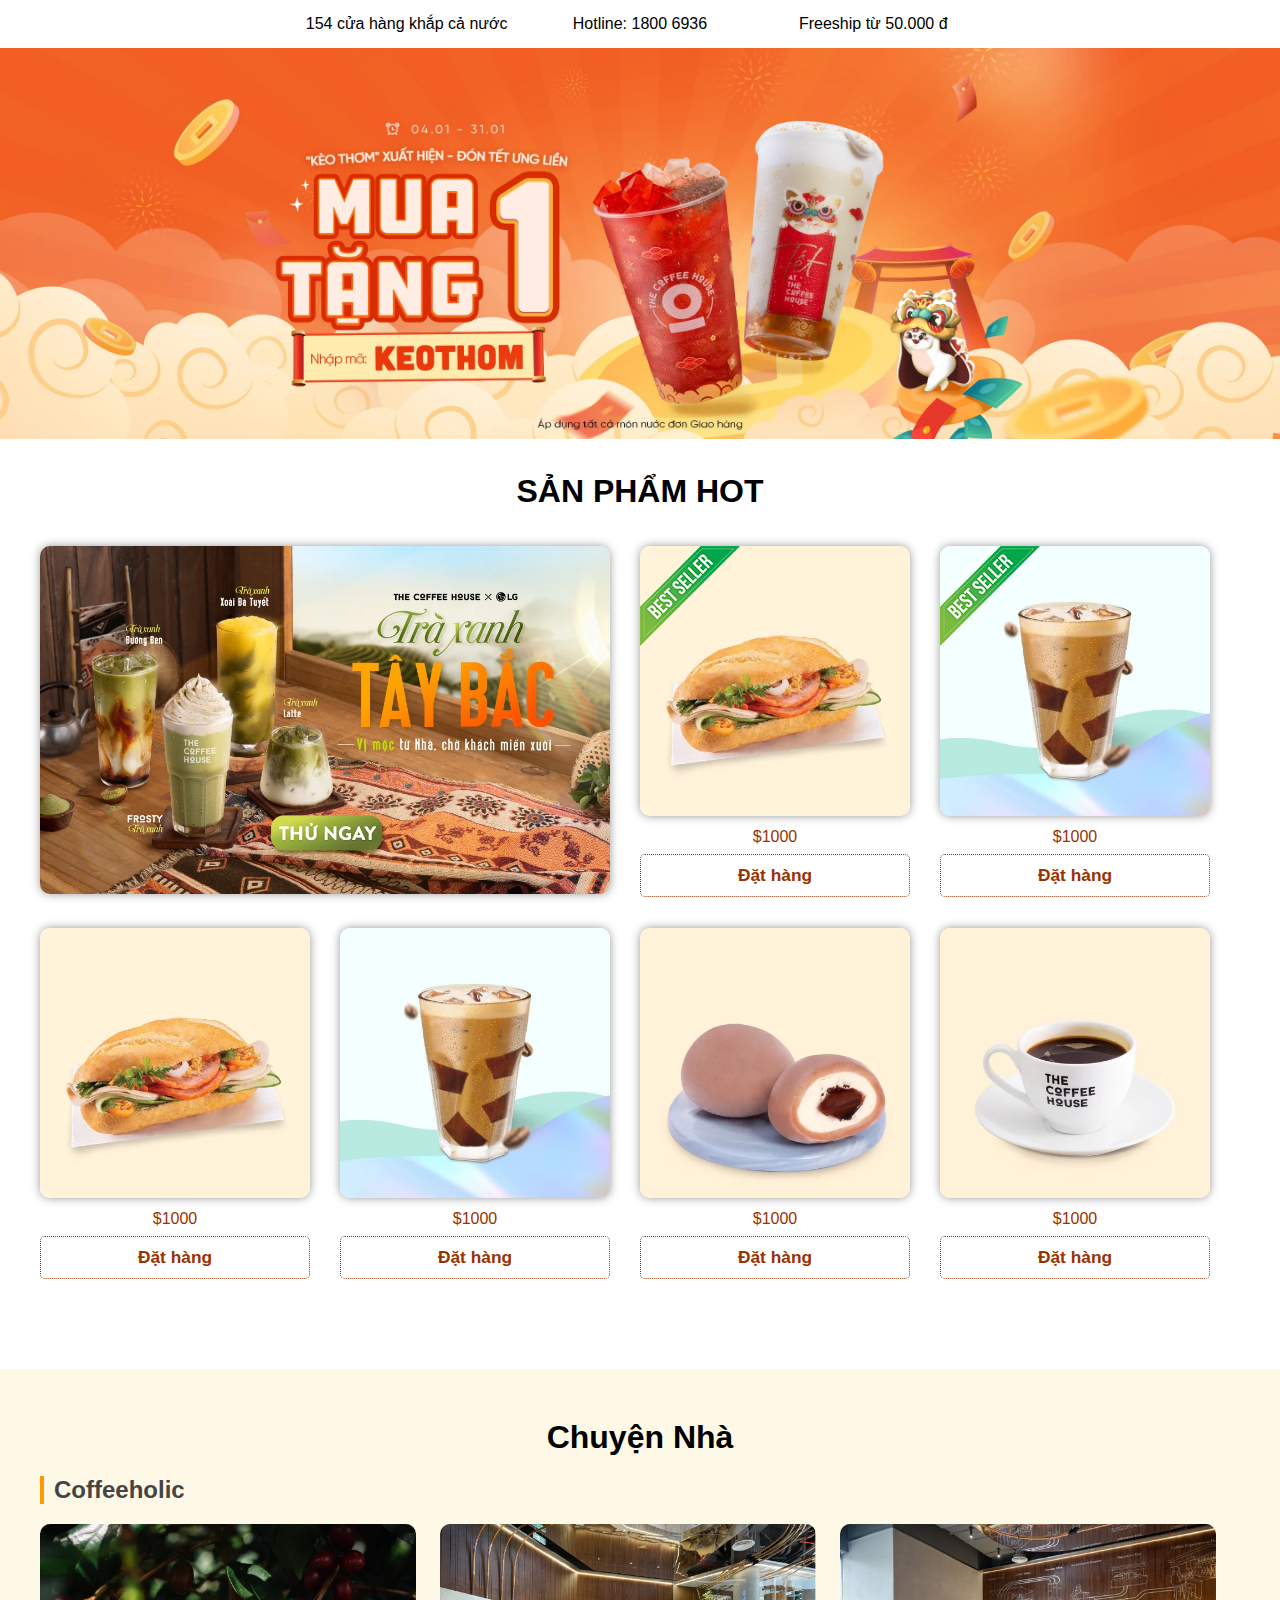
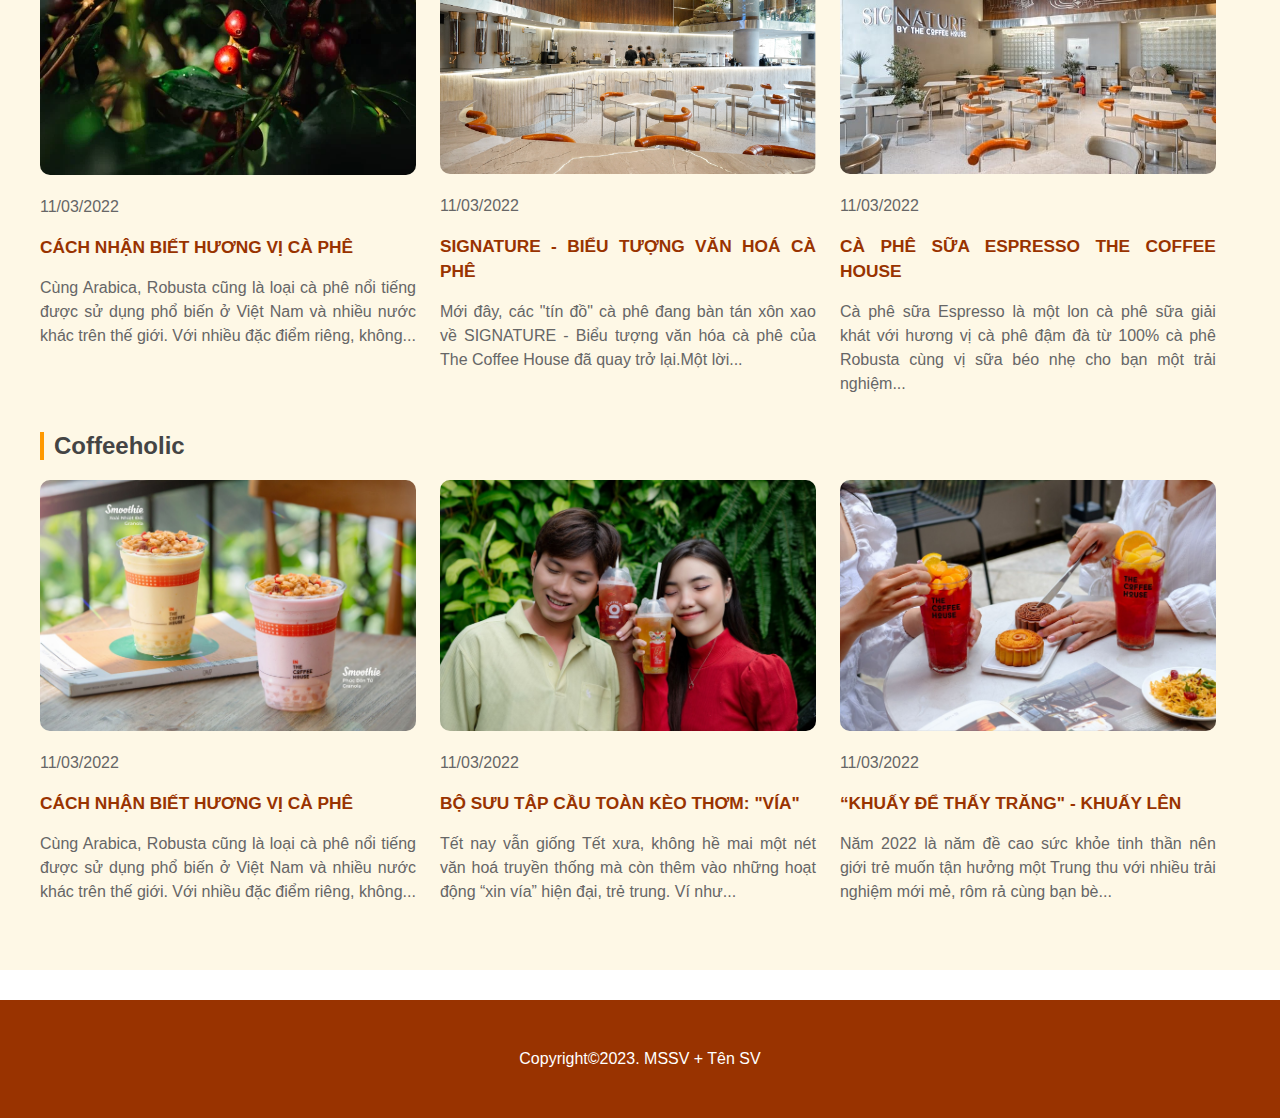
<file: image/htdocs/WD18302/layout/index.html>
<!DOCTYPE html>
<html lang="en">

<head>
    <meta charset="UTF-8">
    <meta http-equiv="X-UA-Compatible" content="IE=edge">
    <meta name="viewport" content="width=device-width, initial-scale=1.0">
    <title>Coffe House</title>
    <link rel="stylesheet" href="css/style.css">
</head>

<body>
    <div class="containerfull padd20">
        <div class="container2 ">
            <div class="box3">154 cửa hàng khắp cả nước</div>
            <div class="box3">Hotline: 1800 6936</div>
            <div class="box3">Freeship từ 50.000 đ</div>
        </div>
    </div>
    <div class="containerfull">
        <img src="images/banner.webp" alt="">
    </div>

    <section class="containerfull">
        <div class="container">
            <h1>SẢN PHẨM HOT</h1><br><br>
            <div class="containerfull">
                <div class="box50 mr15">
                    <img src="images/banner2.webp" alt="">
                </div>
                <div class="box25 mr15">
                    <div class="best"></div>
                    <img src="images/sp1.webp" alt="">
                    <span class="price">$1000</span>
                    <button>Đặt hàng</button>
                </div>
                <div class="box25 mr15">
                    <div class="best"></div>
                    <img src="images/sp2.webp" alt="">
                    <span class="price">$1000</span>
                    <button>Đặt hàng</button>
                </div>
            </div>
            <div class="containerfull mr30">
                <div class="box25 mr15">
                    <img src="images/sp1.webp" alt="">
                    <span class="price">$1000</span>
                    <button>Đặt hàng</button>
                </div>
                <div class="box25 mr15">
                    <img src="images/sp2.webp" alt="">
                    <span class="price">$1000</span>
                    <button>Đặt hàng</button>
                </div>
                <div class="box25 mr15">
                    <img src="images/sp3.webp" alt="">
                    <span class="price">$1000</span>
                    <button>Đặt hàng</button>
                </div>
                <div class="box25 mr15">
                    <img src="images/sp4.webp" alt="">
                    <span class="price">$1000</span>
                    <button>Đặt hàng</button>
                </div>
            </div>

        </div>
    </section>


    <section class="containerfull bg1 padd50">
        <div class="container">
            <h1>Chuyện Nhà</h1>
            <div class="row">
                <h2>Coffeeholic</h2>
            </div>
            <div class="row">
                <div class="boxnews mr2pt">
                    <img src="images/hinh2.webp" alt="">
                    <p>11/03/2022</p>
                    <p><a href="#">CÁCH NHẬN BIẾT HƯƠNG VỊ CÀ PHÊ</a></p>
                    <p>Cùng Arabica, Robusta cũng là loại cà phê nổi tiếng được sử dụng phổ biến ở Việt Nam và nhiều nước khác trên thế giới. Với nhiều đặc điểm riêng, không...</p>
                </div>
                <div class="boxnews mr2pt">
                    <img src="images/hinh6.jpg" alt="">
                    <p>11/03/2022</p>
                    <p><a href="#">SIGNATURE - BIỂU TƯỢNG VĂN HOÁ CÀ PHÊ</a></p>
                    <p>Mới đây, các "tín đồ" cà phê đang bàn tán xôn xao về SIGNATURE - Biểu tượng văn hóa cà phê của The Coffee House đã quay trở lại.Một lời...</p>
                </div>
                <div class="boxnews mr2pt">
                    <img src="images/hinh3.jpg" alt="">
                    <p>11/03/2022</p>
                    <p><a href="#">CÀ PHÊ SỮA ESPRESSO THE COFFEE HOUSE</a></p>
                    <p>Cà phê sữa Espresso là một lon cà phê sữa giải khát với hương vị cà phê đậm đà từ 100% cà phê Robusta cùng vị sữa béo nhẹ cho bạn một trải nghiệm...</p>
                </div>
            </div>
            <div class="row">
                <h2>Coffeeholic</h2>
            </div>
            <div class="row">
                <div class="boxnews mr2pt">
                    <img src="images/hinh7.jpg" alt="">
                    <p>11/03/2022</p>
                    <p><a href="#">CÁCH NHẬN BIẾT HƯƠNG VỊ CÀ PHÊ</a></p>
                    <p>Cùng Arabica, Robusta cũng là loại cà phê nổi tiếng được sử dụng phổ biến ở Việt Nam và nhiều nước khác trên thế giới. Với nhiều đặc điểm riêng, không...</p>
                </div>
                <div class="boxnews mr2pt">
                    <img src="images/hinh5.jpg" alt="">
                    <p>11/03/2022</p>
                    <p><a href="#">BỘ SƯU TẬP CẦU TOÀN KÈO THƠM: "VÍA"</a></p>
                    <p>Tết nay vẫn giống Tết xưa, không hề mai một nét văn hoá truyền thống mà còn thêm vào những hoạt động “xin vía” hiện đại, trẻ trung. Ví như...</p>
                </div>
                <div class="boxnews mr2pt">
                    <img src="images/hinh4.jpg" alt="">
                    <p>11/03/2022</p>
                    <p><a href="#">“KHUẤY ĐỂ THẤY TRĂNG" - KHUẤY LÊN</a></p>
                    <p>Năm 2022 là năm đề cao sức khỏe tinh thần nên giới trẻ muốn tận hưởng một Trung thu với nhiều trải nghiệm mới mẻ, rôm rả cùng bạn bè...</p>
                </div>
            </div>

        </div>
    </section>

    <footer class="containerfull padd50">
        Copyright&copy;2023. MSSV + Tên SV
    </footer>

</body>

</html>
</file>
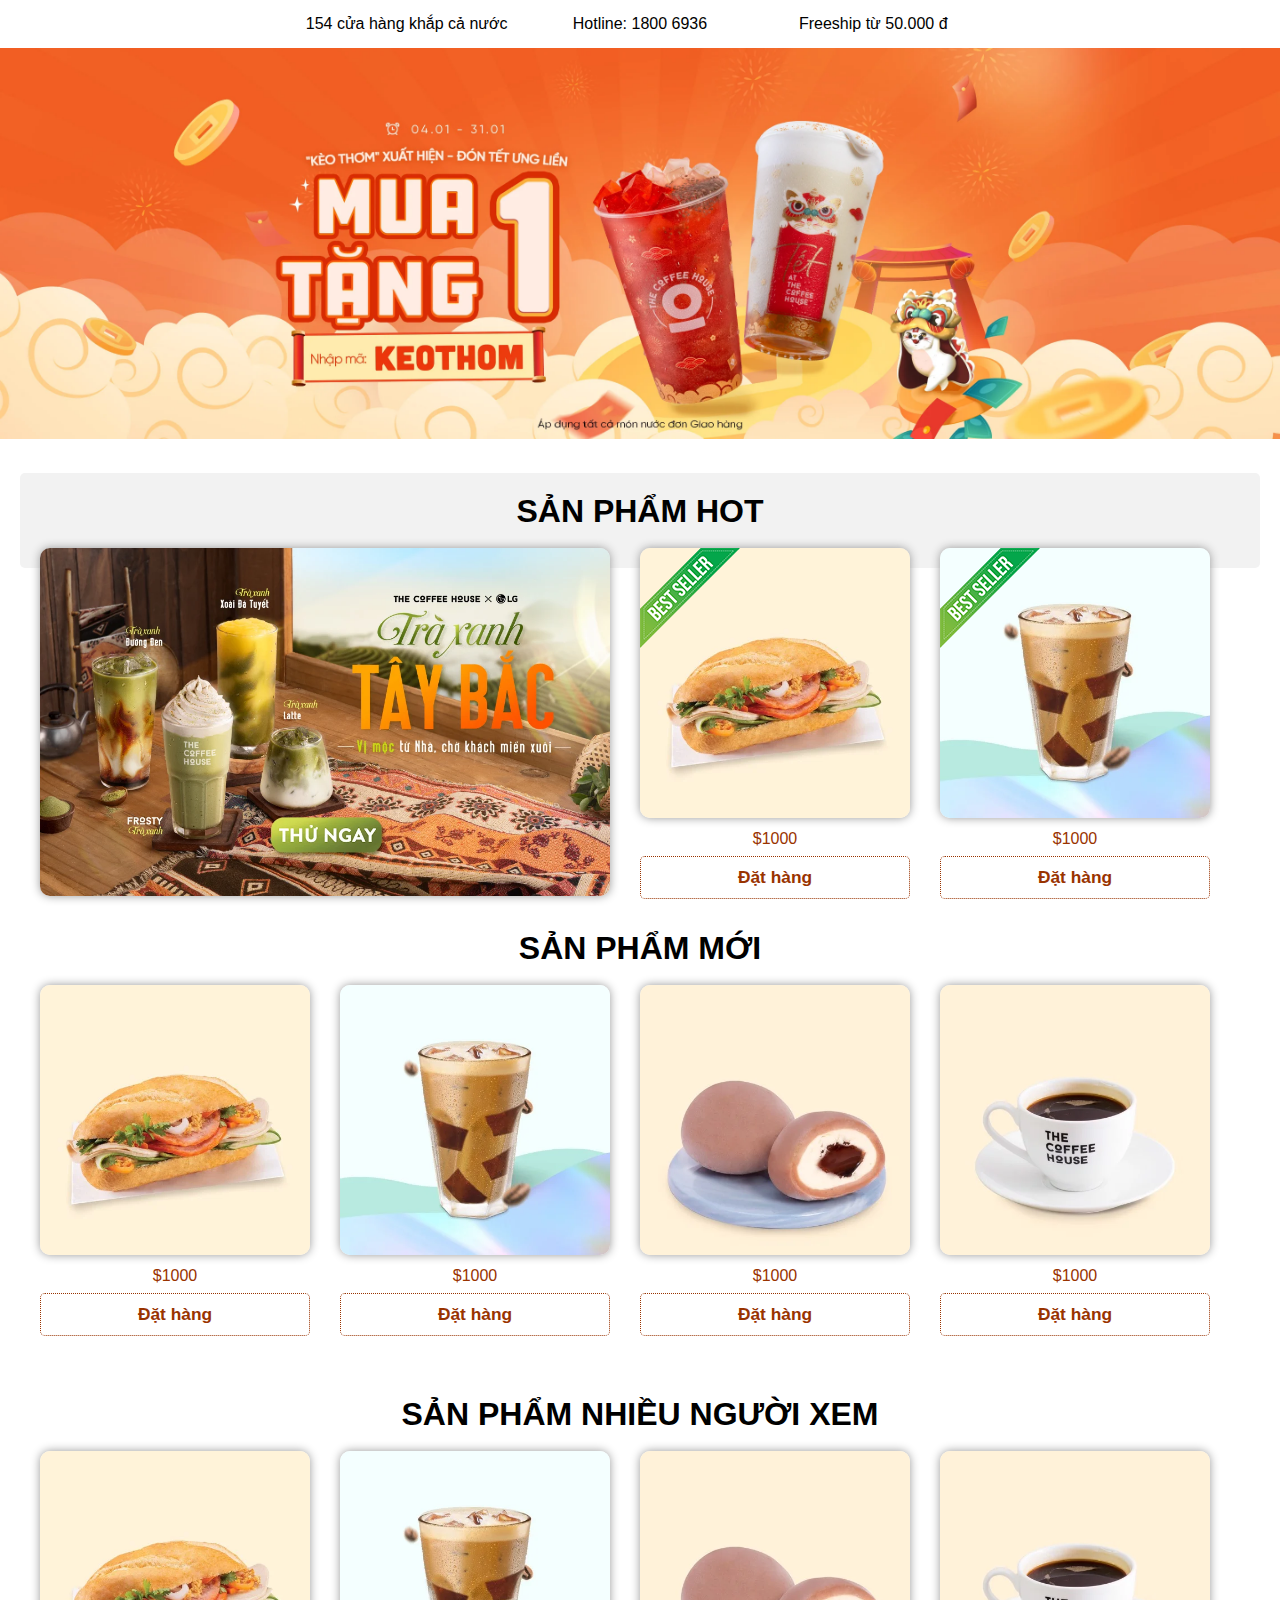
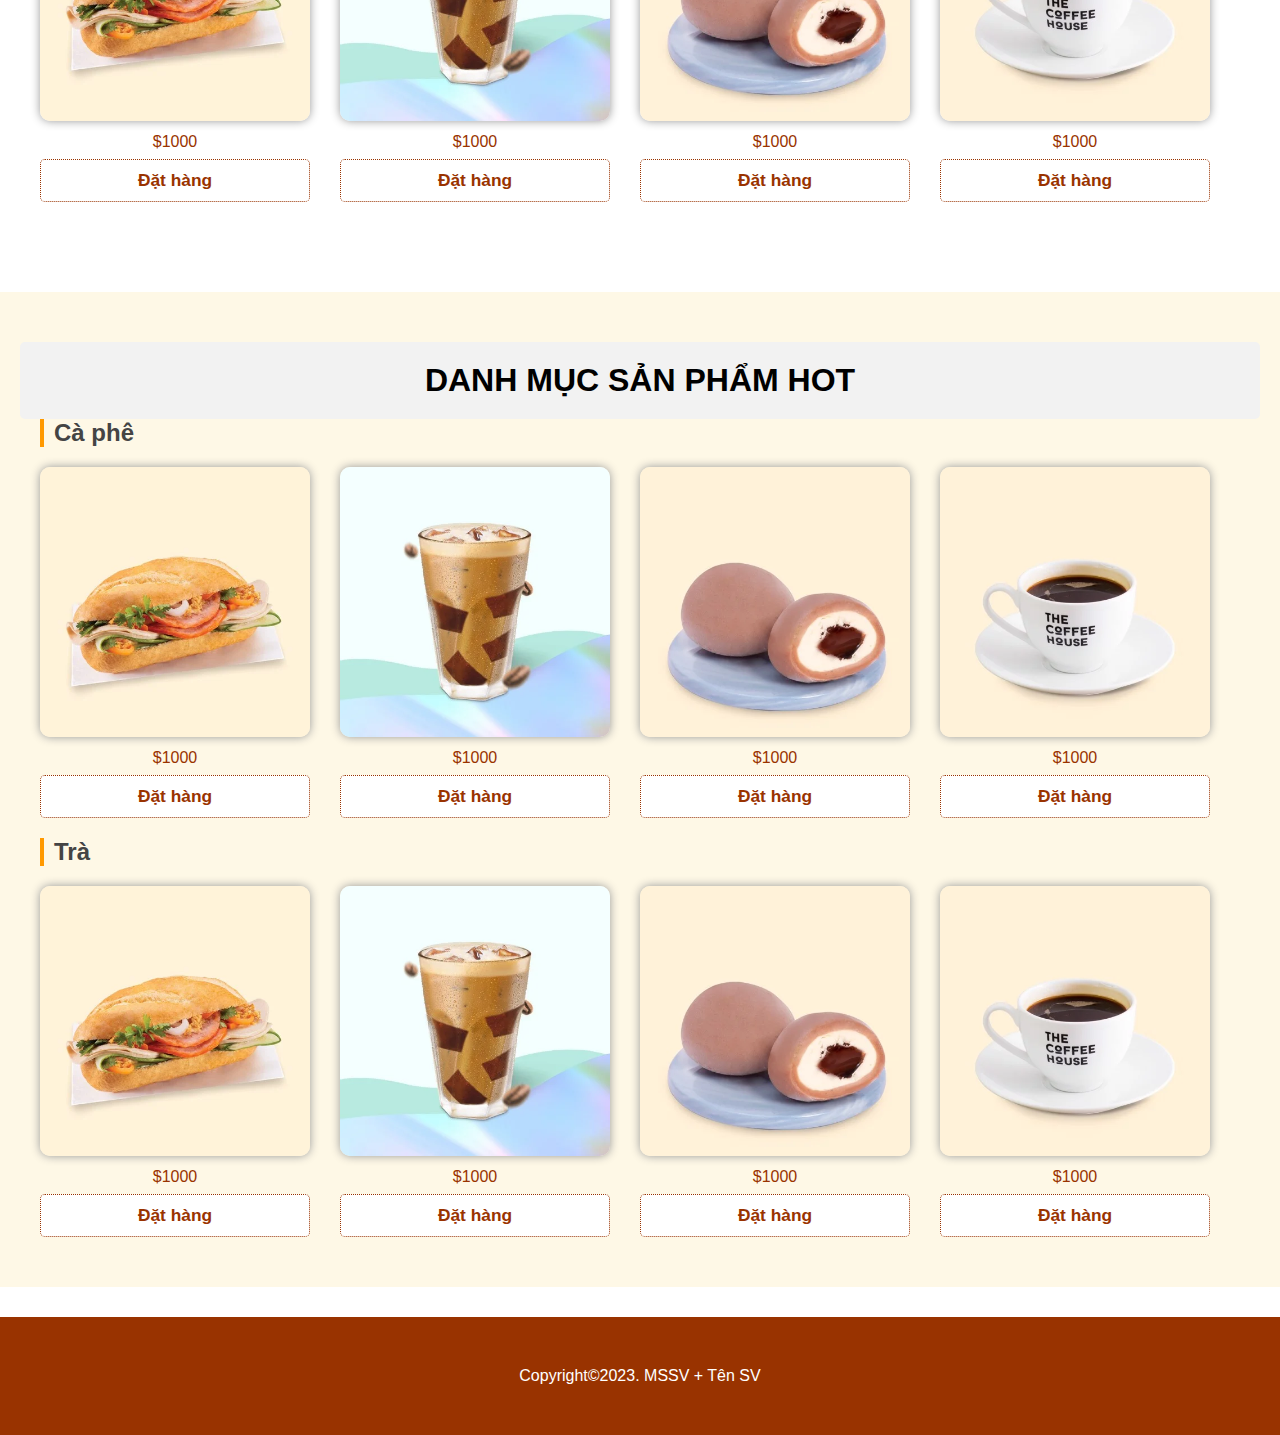
<file: image/htdocs/xthca3/layout/index.html>
<!DOCTYPE html>
<html lang="en">

<head>
    <meta charset="UTF-8">
    <meta http-equiv="X-UA-Compatible" content="IE=edge">
    <meta name="viewport" content="width=device-width, initial-scale=1.0">
    <title>Coffe House</title>
    <link rel="stylesheet" href="css/style.css">
    
</head>

<body>
    <div class="containerfull padd20">
        <div class="container2 ">
            <div class="box3">154 cửa hàng khắp cả nước</div>
            <div class="box3">Hotline: 1800 6936</div>
            <div class="box3">Freeship từ 50.000 đ</div>
        </div>
    </div>
    <div class="containerfull">
        <img src="images/banner.webp" alt="">
    </div>

    <section class="containerfull">
        <div class="container">
            <h1>SẢN PHẨM HOT</h1><br>
            <div class="containerfull">
                <div class="box50 mr15">
                    <img src="images/banner2.webp" alt="">
                </div>
                <div class="box25 mr15">
                    <div class="best"></div>
                    <img src="images/sp1.webp" alt="">
                    <span class="price">$1000</span>
                    <button>Đặt hàng</button>
                </div>
                <div class="box25 mr15">
                    <div class="best"></div>
                    <img src="images/sp2.webp" alt="">
                    <span class="price">$1000</span>
                    <button>Đặt hàng</button>
                </div>
            </div>
            
            <div class="containerfull mr30">
                <h1>SẢN PHẨM MỚI</h1><br>
                <div class="box25 mr15">
                    <img src="images/sp1.webp" alt="">
                    <span class="price">$1000</span>
                    <button>Đặt hàng</button>
                </div>
                <div class="box25 mr15">
                    <img src="images/sp2.webp" alt="">
                    <span class="price">$1000</span>
                    <button>Đặt hàng</button>
                </div>
                <div class="box25 mr15">
                    <img src="images/sp3.webp" alt="">
                    <span class="price">$1000</span>
                    <button>Đặt hàng</button>
                </div>
                <div class="box25 mr15">
                    <img src="images/sp4.webp" alt="">
                    <span class="price">$1000</span>
                    <button>Đặt hàng</button>
                </div>
            </div>
            
            <div class="containerfull mr30">
                <h1>SẢN PHẨM NHIỀU NGƯỜI XEM</h1><br>
                <div class="box25 mr15">
                    <img src="images/sp1.webp" alt="">
                    <span class="price">$1000</span>
                    <button>Đặt hàng</button>
                </div>
                <div class="box25 mr15">
                    <img src="images/sp2.webp" alt="">
                    <span class="price">$1000</span>
                    <button>Đặt hàng</button>
                </div>
                <div class="box25 mr15">
                    <img src="images/sp3.webp" alt="">
                    <span class="price">$1000</span>
                    <button>Đặt hàng</button>
                </div>
                <div class="box25 mr15">
                    <img src="images/sp4.webp" alt="">
                    <span class="price">$1000</span>
                    <button>Đặt hàng</button>
                </div>
            </div>

        </div>
    </section>


    <section class="containerfull bg1 padd50">
        <div class="container">
            <h1>DANH MỤC SẢN PHẨM HOT</h1>
            <div class="row">
                <h2>Cà phê</h2>
            </div>
            <div class="row">
                <div class="box25 mr15">
                    <img src="images/sp1.webp" alt="">
                    <span class="price">$1000</span>
                    <button>Đặt hàng</button>
                </div>
                <div class="box25 mr15">
                    <img src="images/sp2.webp" alt="">
                    <span class="price">$1000</span>
                    <button>Đặt hàng</button>
                </div>
                <div class="box25 mr15">
                    <img src="images/sp3.webp" alt="">
                    <span class="price">$1000</span>
                    <button>Đặt hàng</button>
                </div>
                <div class="box25 mr15">
                    <img src="images/sp4.webp" alt="">
                    <span class="price">$1000</span>
                    <button>Đặt hàng</button>
                </div>
            </div>
            <div class="row">
                <h2>Trà</h2>
            </div>
            <div class="row">
                <div class="box25 mr15">
                    <img src="images/sp1.webp" alt="">
                    <span class="price">$1000</span>
                    <button>Đặt hàng</button>
                </div>
                <div class="box25 mr15">
                    <img src="images/sp2.webp" alt="">
                    <span class="price">$1000</span>
                    <button>Đặt hàng</button>
                </div>
                <div class="box25 mr15">
                    <img src="images/sp3.webp" alt="">
                    <span class="price">$1000</span>
                    <button>Đặt hàng</button>
                </div>
                <div class="box25 mr15">
                    <img src="images/sp4.webp" alt="">
                    <span class="price">$1000</span>
                    <button>Đặt hàng</button>
                </div>
            </div>

        </div>
    </section>

    <footer class="containerfull padd50">
        Copyright&copy;2023. MSSV + Tên SV
    </footer>

</body>
    
</html>
</file>
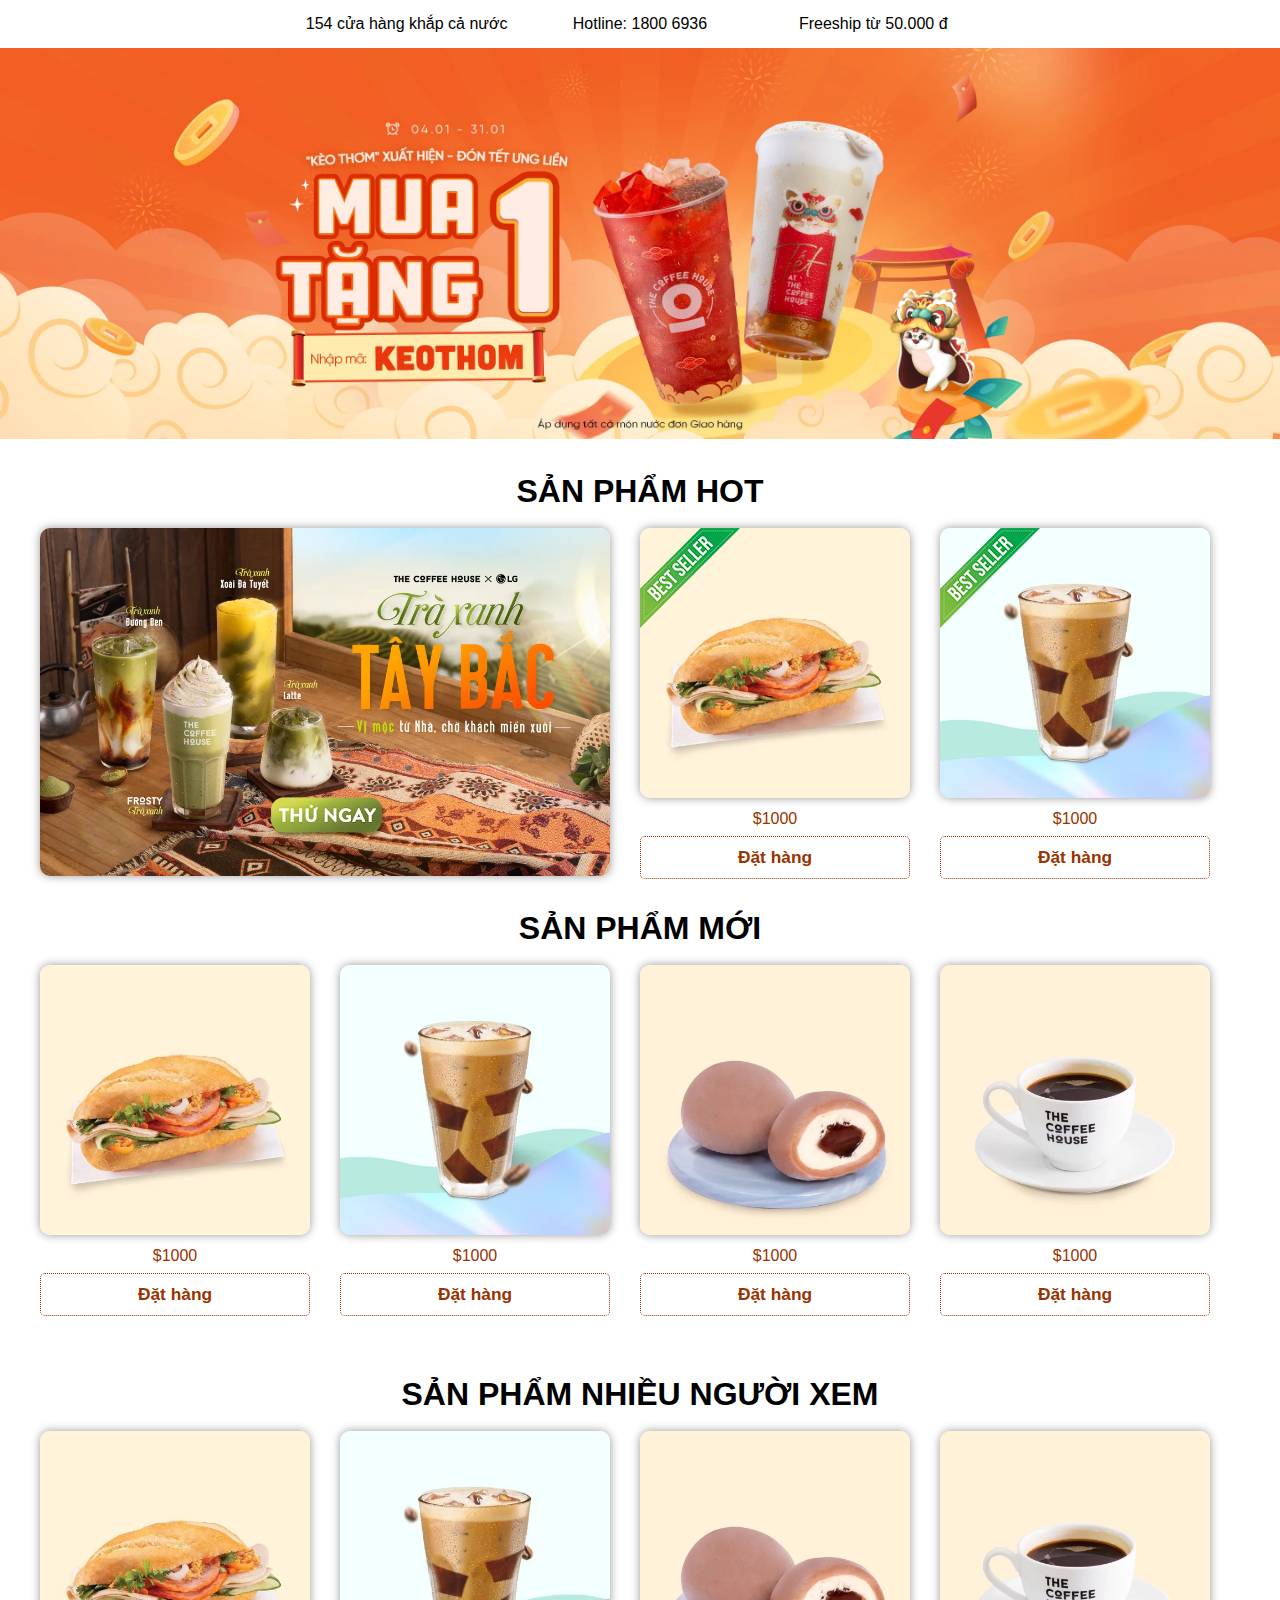
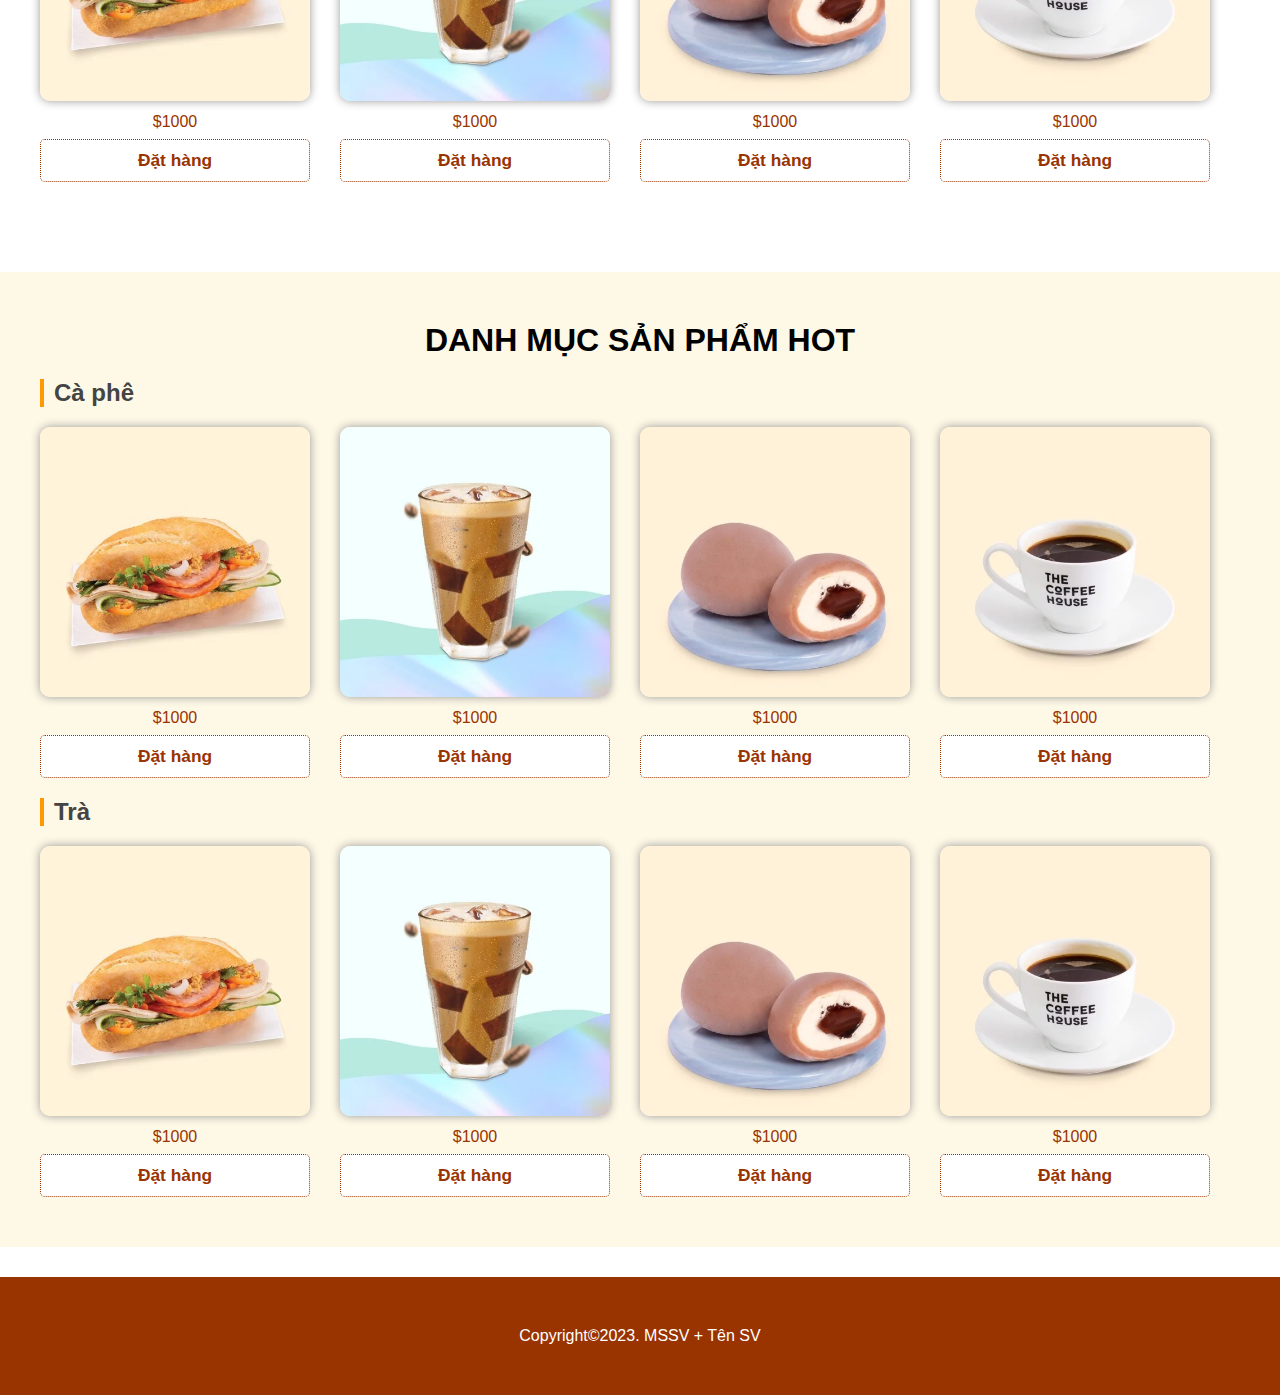
<file: image/htdocs/xuongduan/layout/index.html>
<!DOCTYPE html>
<html lang="en">

<head>
    <meta charset="UTF-8">
    <meta http-equiv="X-UA-Compatible" content="IE=edge">
    <meta name="viewport" content="width=device-width, initial-scale=1.0">
    <title>Coffe House</title>
    <link rel="stylesheet" href="css/style.css">
</head>

<body>
    <div class="containerfull padd20">
        <div class="container2 ">
            <div class="box3">154 cửa hàng khắp cả nước</div>
            <div class="box3">Hotline: 1800 6936</div>
            <div class="box3">Freeship từ 50.000 đ</div>
        </div>
    </div>
    <div class="containerfull">
        <img src="images/banner.webp" alt="">
    </div>

    <section class="containerfull">
        <div class="container">
            <h1>SẢN PHẨM HOT</h1><br>
            <div class="containerfull">
                <div class="box50 mr15">
                    <img src="images/banner2.webp" alt="">
                </div>
                <div class="box25 mr15">
                    <div class="best"></div>
                    <img src="images/sp1.webp" alt="">
                    <span class="price">$1000</span>
                    <button>Đặt hàng</button>
                </div>
                <div class="box25 mr15">
                    <div class="best"></div>
                    <img src="images/sp2.webp" alt="">
                    <span class="price">$1000</span>
                    <button>Đặt hàng</button>
                </div>
            </div>
            
            <div class="containerfull mr30">
                <h1>SẢN PHẨM MỚI</h1><br>
                <div class="box25 mr15">
                    <img src="images/sp1.webp" alt="">
                    <span class="price">$1000</span>
                    <button>Đặt hàng</button>
                </div>
                <div class="box25 mr15">
                    <img src="images/sp2.webp" alt="">
                    <span class="price">$1000</span>
                    <button>Đặt hàng</button>
                </div>
                <div class="box25 mr15">
                    <img src="images/sp3.webp" alt="">
                    <span class="price">$1000</span>
                    <button>Đặt hàng</button>
                </div>
                <div class="box25 mr15">
                    <img src="images/sp4.webp" alt="">
                    <span class="price">$1000</span>
                    <button>Đặt hàng</button>
                </div>
            </div>
            
            <div class="containerfull mr30">
                <h1>SẢN PHẨM NHIỀU NGƯỜI XEM</h1><br>
                <div class="box25 mr15">
                    <img src="images/sp1.webp" alt="">
                    <span class="price">$1000</span>
                    <button>Đặt hàng</button>
                </div>
                <div class="box25 mr15">
                    <img src="images/sp2.webp" alt="">
                    <span class="price">$1000</span>
                    <button>Đặt hàng</button>
                </div>
                <div class="box25 mr15">
                    <img src="images/sp3.webp" alt="">
                    <span class="price">$1000</span>
                    <button>Đặt hàng</button>
                </div>
                <div class="box25 mr15">
                    <img src="images/sp4.webp" alt="">
                    <span class="price">$1000</span>
                    <button>Đặt hàng</button>
                </div>
            </div>

        </div>
    </section>


    <section class="containerfull bg1 padd50">
        <div class="container">
            <h1>DANH MỤC SẢN PHẨM HOT</h1>
            <div class="row">
                <h2>Cà phê</h2>
            </div>
            <div class="row">
                <div class="box25 mr15">
                    <img src="images/sp1.webp" alt="">
                    <span class="price">$1000</span>
                    <button>Đặt hàng</button>
                </div>
                <div class="box25 mr15">
                    <img src="images/sp2.webp" alt="">
                    <span class="price">$1000</span>
                    <button>Đặt hàng</button>
                </div>
                <div class="box25 mr15">
                    <img src="images/sp3.webp" alt="">
                    <span class="price">$1000</span>
                    <button>Đặt hàng</button>
                </div>
                <div class="box25 mr15">
                    <img src="images/sp4.webp" alt="">
                    <span class="price">$1000</span>
                    <button>Đặt hàng</button>
                </div>
            </div>
            <div class="row">
                <h2>Trà</h2>
            </div>
            <div class="row">
                <div class="box25 mr15">
                    <img src="images/sp1.webp" alt="">
                    <span class="price">$1000</span>
                    <button>Đặt hàng</button>
                </div>
                <div class="box25 mr15">
                    <img src="images/sp2.webp" alt="">
                    <span class="price">$1000</span>
                    <button>Đặt hàng</button>
                </div>
                <div class="box25 mr15">
                    <img src="images/sp3.webp" alt="">
                    <span class="price">$1000</span>
                    <button>Đặt hàng</button>
                </div>
                <div class="box25 mr15">
                    <img src="images/sp4.webp" alt="">
                    <span class="price">$1000</span>
                    <button>Đặt hàng</button>
                </div>
            </div>

        </div>
    </section>

    <footer class="containerfull padd50">
        Copyright&copy;2023. MSSV + Tên SV
    </footer>

</body>

</html>
</file>
<file: image/htdocs/WD18302/layout/css/style.css>
body {
    margin: 0;
    font-family: Arial, Helvetica, sans-serif;
}

.containerfull,
.row {
    float: left;
    width: 100%;
}

.containerfull img,
.boxleft img,
.boxright img,
.boxnews {
    width: 100%;
}

.container2 {
    width: 700px;
    margin: 0 auto;
}

.container {
    width: 1200px;
    margin: 0 auto;
}

.container2 .box3 {
    float: left;
    width: 33.33%;
    text-align: center;
}

.padd20 {
    padding: 15px 0px;
}

.padd50 {
    padding: 50px 0px;
}

.box50 {
    float: left;
    width: calc(50% - 30px);
}

.box25 {
    float: left;
    width: 25%;
    width: calc(25% - 30px);
    position: relative;
}

.best {
    position: absolute;
    left: 0;
    right: 0;
    width: 100px;
    height: 100px;
    background-image: url("../images/best-seller.png");
    background-size: 100%;
}

.box50 img,
.box25 img {
    width: 100%;
    border-radius: 10px;
    box-shadow: 0px 0px 10px #999999;
}

section,
.mr30 {
    margin: 30px 0px;
}

.mr15 {
    margin-right: 30px;
}

.mr5pt {
    margin-right: 5%;
}

.mr2pt {
    margin-right: 2%;
}

.boxnews {
    float: left;
    width: calc(33.33% - 2%);
}

.boxnews img {
    border-radius: 10px;
}

.bg1 {
    background-color: #fef8e6;
}

footer {
    float: left;
    width: 100%;
    background-color: #993300;
    text-align: center;
    color: #FFFFFF;
}

.boxleft {
    float: left;
    width: 45%;
}

.boxright {
    float: left;
    width: 48%;
}

.boxleft_bgw {
    float: left;
    width: 35%;
}

.boxright_bgw {
    float: left;
    width: 60%;
}

.boxleft_bgw_left {
    float: right;
    width: 80%;
    margin-top: 25%;
}

p {
    text-align: justify;
    line-height: 150%;
    color: #666666;
}

button {
    color: #993300;
    font-size: 13pt;
    font-weight: bold;
    width: 100%;
    border: 1px #993300 dotted;
    border-radius: 5px;
    padding: 10px 0px;
    background-color: #FFFFFF;
}

h1 {
    text-align: center;
    font-size: 24pt;
    margin: 0px;
}

h2 {
    font-size: 18pt;
    padding-left: 10px;
    color: #444444;
    border-left: 4px #FF9900 solid;
}

.price {
    text-align: center;
    color: #993300;
    font-size: 12pt;
    float: left;
    width: 100%;
    padding: 8px 0px;
}

a {
    color: #993300;
    font-size: 13pt;
    font-weight: bold;
    text-decoration: none;
}

a:hover {
    color: #000000;
}

.boxleft {
    float: left;
    width: 20%;
}

.boxright {
    float: left;
    width: 78%;
}

.mb {
    margin-bottom: 50px;
}

.menutrai a {
    display: block;
    width: 100%;
    color: #993300;
    font-size: 13pt;
    font-weight: bold;
    text-decoration: none;
    margin-bottom: 10px;
    padding-bottom: 10px;
    border-bottom: 1px #CCC dotted;
}

.menutrai a:hover {
    color: #000000;
}
</file>
<file: image/htdocs/xthca3/layout/css/style.css>
body {
    margin: 0;
    font-family: Arial, Helvetica, sans-serif;
}

.containerfull,
.row {
    float: left;
    width: 100%;
}

.containerfull img,
.boxleft img,
.boxright img,
.boxnews {
    width: 100%;
}

.container2 {
    width: 700px;
    margin: 0 auto;
}

.container {
    width: 1200px;
    margin: 0 auto;
}

.container2 .box3 {
    float: left;
    width: 33.33%;
    text-align: center;
}

.padd20 {
    padding: 15px 0px;
}

.padd50 {
    padding: 50px 0px;
}

.box50 {
    float: left;
    width: calc(50% - 30px);
}

.box25 {
    float: left;
    width: 25%;
    width: calc(25% - 30px);
    position: relative;
}

.best {
    position: absolute;
    left: 0;
    right: 0;
    width: 100px;
    height: 100px;
    background-image: url("../images/best-seller.png");
    background-size: 100%;
}

.box50 img,
.box25 img {
    width: 100%;
    border-radius: 10px;
    box-shadow: 0px 0px 10px #999999;
}

section,
.mr30 {
    margin: 30px 0px;
}

.mr15 {
    margin-right: 30px;
}

.mr5pt {
    margin-right: 5%;
}

.mr2pt {
    margin-right: 2%;
}

.boxnews {
    float: left;
    width: calc(33.33% - 2%);
}

.boxnews img {
    border-radius: 10px;
}

.bg1 {
    background-color: #fef8e6;
}

footer {
    float: left;
    width: 100%;
    background-color: #993300;
    text-align: center;
    color: #FFFFFF;
}

.boxleft {
    float: left;
    width: 45%;
}

.boxright {
    float: left;
    width: 48%;
}

.boxleft_bgw {
    float: left;
    width: 35%;
}

.boxright_bgw {
    float: left;
    width: 60%;
}

.boxleft_bgw_left {
    float: right;
    width: 80%;
    margin-top: 25%;
}

p {
    text-align: justify;
    line-height: 150%;
    color: #666666;
}

button {
    color: #993300;
    font-size: 13pt;
    font-weight: bold;
    width: 100%;
    border: 1px #993300 dotted;
    border-radius: 5px;
    padding: 10px 0px;
    background-color: #FFFFFF;
}

h1 {
    text-align: center;
    font-size: 24pt;
    margin: 0px;
}

h2 {
    font-size: 18pt;
    padding-left: 10px;
    color: #444444;
    border-left: 4px #FF9900 solid;
}

.price {
    text-align: center;
    color: #993300;
    font-size: 12pt;
    float: left;
    width: 100%;
    padding: 8px 0px;
}

a {
    color: #993300;
    font-size: 13pt;
    font-weight: bold;
    text-decoration: none;
}

a:hover {
    color: #000000;
}

.boxleft {
    float: left;
    width: 20%;
}

.boxright {
    float: left;
    width: 78%;
}

.mb {
    margin-bottom: 50px;
}

.menutrai a {
    display: block;
    width: 100%;
    color: #993300;
    font-size: 13pt;
    font-weight: bold;
    text-decoration: none;
    margin-bottom: 10px;
    padding-bottom: 10px;
    border-bottom: 1px #CCC dotted;
}

.menutrai a:hover {
    color: #000000;
}
.bgbanner{
    float:left;
    width: 100%;
    padding: 80px 0px;
    text-align: center;
    background-image: url('../images/bgpage.jpg');
    font-size: 14pt;
    color: #FFFFFF;
}
.col2{
    width: 20%;
    float: left;
}
.col8{
    float: left;
    width: 80%;
    text-align: right;
}
.col6{
    float: left;
    width: 50%;
}
.col9{
    float: left;
    width: 70%;
}
.col3{
    float: left;
    width: 30%;
}
.menu{
    height: 40px;
    line-height: 40px;
}
.menu a{
    margin: 0 20px;
}
.logo img{
    height: 40px !important;
    width: 100px !important;
}
.imgchitiet img{
    width: 90%;
}
hr{
    margin-bottom: 30px;
    border-top: 1px #CCC dotted;
}
.viewcart table{
    width: 95%;
    border-collapse: collapse;
}
.viewcart table tr th{
    background-color: #CCC;
    
}
th,td{
    padding: 10px;
    border: 1px #666666 solid;
    text-align: left;
}

/*FORM*/
input[type=text],
input[type=password],
select,
textarea {
    width: 100%;
    padding: 12px;
    border: 1px solid #ccc;
    border-radius: 4px;
    resize: vertical;
  }
  
  label {
    padding: 12px 12px 12px 0;
    display: inline-block;
  }
  
  input[type=submit] {
    background-color: #04AA6D;
    color: white;
    padding: 12px 20px;
    border: none;
    border-radius: 4px;
    cursor: pointer;
    float: right;
  }
  
  input[type=submit]:hover {
    background-color: #45a049;
  }
  
  .container {
    border-radius: 5px;
    background-color: #f2f2f2;
    padding: 20px;
  }
  
  .col-25 {
    float: left;
    width: 25%;
    margin-top: 6px;
  }
  
  .col-75 {
    float: left;
    width: 75%;
    margin-top: 6px;
  }
  
  /* Clear floats after the columns */
  .row::after {
    content: "";
    display: table;
    clear: both;
  }
  
  /* Responsive layout - when the screen is less than 600px wide, make the two columns stack on top of each other instead of next to each other */
  @media screen and (max-width: 600px) {
    .col-25, .col-75, input[type=submit] {
      width: 100%;
      margin-top: 0;
    }
  }
</file>
<file: image/htdocs/xuongduan/layout/css/style.css>
body {
    margin: 0;
    font-family: Arial, Helvetica, sans-serif;
}

.containerfull,
.row {
    float: left;
    width: 100%;
}

.containerfull img,
.boxleft img,
.boxright img,
.boxnews {
    width: 100%;
}

.container2 {
    width: 700px;
    margin: 0 auto;
}

.container {
    width: 1200px;
    margin: 0 auto;
}

.container2 .box3 {
    float: left;
    width: 33.33%;
    text-align: center;
}

.padd20 {
    padding: 15px 0px;
}

.padd50 {
    padding: 50px 0px;
}

.box50 {
    float: left;
    width: calc(50% - 30px);
}

.box25 {
    float: left;
    width: 25%;
    width: calc(25% - 30px);
    position: relative;
}

.best {
    position: absolute;
    left: 0;
    right: 0;
    width: 100px;
    height: 100px;
    background-image: url("../images/best-seller.png");
    background-size: 100%;
}

.box50 img,
.box25 img {
    width: 100%;
    border-radius: 10px;
    box-shadow: 0px 0px 10px #999999;
}

section,
.mr30 {
    margin: 30px 0px;
}

.mr15 {
    margin-right: 30px;
}

.mr5pt {
    margin-right: 5%;
}

.mr2pt {
    margin-right: 2%;
}

.boxnews {
    float: left;
    width: calc(33.33% - 2%);
}

.boxnews img {
    border-radius: 10px;
}

.bg1 {
    background-color: #fef8e6;
}

footer {
    float: left;
    width: 100%;
    background-color: #993300;
    text-align: center;
    color: #FFFFFF;
}

.boxleft {
    float: left;
    width: 45%;
}

.boxright {
    float: left;
    width: 48%;
}

.boxleft_bgw {
    float: left;
    width: 35%;
}

.boxright_bgw {
    float: left;
    width: 60%;
}

.boxleft_bgw_left {
    float: right;
    width: 80%;
    margin-top: 25%;
}

p {
    text-align: justify;
    line-height: 150%;
    color: #666666;
}

button {
    color: #993300;
    font-size: 13pt;
    font-weight: bold;
    width: 100%;
    border: 1px #993300 dotted;
    border-radius: 5px;
    padding: 10px 0px;
    background-color: #FFFFFF;
}

h1 {
    text-align: center;
    font-size: 24pt;
    margin: 0px;
}

h2 {
    font-size: 18pt;
    padding-left: 10px;
    color: #444444;
    border-left: 4px #FF9900 solid;
}

.price {
    text-align: center;
    color: #993300;
    font-size: 12pt;
    float: left;
    width: 100%;
    padding: 8px 0px;
}

a {
    color: #993300;
    font-size: 13pt;
    font-weight: bold;
    text-decoration: none;
}

a:hover {
    color: #000000;
}

.boxleft {
    float: left;
    width: 20%;
}

.boxright {
    float: left;
    width: 78%;
}

.mb {
    margin-bottom: 50px;
}

.menutrai a {
    display: block;
    width: 100%;
    color: #993300;
    font-size: 13pt;
    font-weight: bold;
    text-decoration: none;
    margin-bottom: 10px;
    padding-bottom: 10px;
    border-bottom: 1px #CCC dotted;
}

.menutrai a:hover {
    color: #000000;
}
.bgbanner{
    float:left;
    width: 100%;
    padding: 80px 0px;
    text-align: center;
    background-image: url('../images/bgpage.jpg');
    font-size: 14pt;
    color: #FFFFFF;
}
.col2{
    width: 20%;
    float: left;
}
.col8{
    float: left;
    width: 80%;
    text-align: right;
}
.col6{
    float: left;
    width: 50%;
}
.col9{
    float: left;
    width: 70%;
}
.col3{
    float: left;
    width: 30%;
}
.menu{
    height: 40px;
    line-height: 40px;
}
.menu a{
    margin: 0 20px;
}
.logo img{
    height: 40px !important;
    width: 100px !important;
}
.imgchitiet img{
    width: 90%;
}
hr{
    margin-bottom: 30px;
    border-top: 1px #CCC dotted;
}
.viewcart table{
    width: 95%;
    border-collapse: collapse;
}
.viewcart table tr th{
    background-color: #CCC;
    
}
th,td{
    padding: 10px;
    border: 1px #666666 solid;
    text-align: left;
}
</file>
